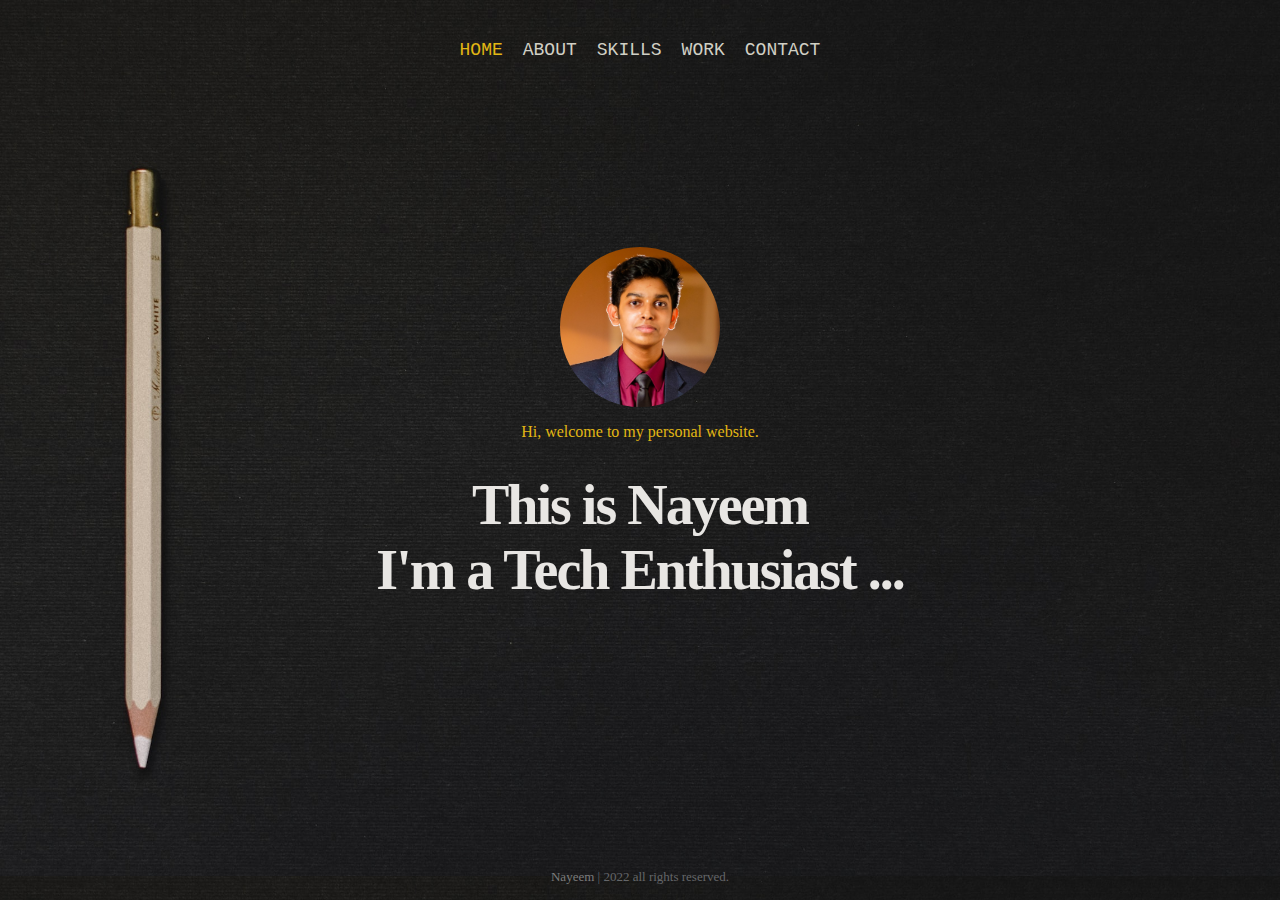
<file: index.html>
<!DOCTYPE html>
<html lang="en">

<head>
    <meta charset="UTF-8">
    <meta http-equiv="X-UA-Compatible" content="IE=edge">
    <meta name="viewport" content="width=device-width, initial-scale=1.0">
    <title>Home - Md. Nayeem</title>
    <link rel="stylesheet" href="style.css">
</head>

<body class="background-home">
    <div class="min-height">
        <nav class="navbar">
            <a href="#home" id="active-nav-link" class="nav-link">Home</a>
            <a href="/about.html" class="nav-link">About</a>
            <a href="/skills.html" class="nav-link">Skills</a>
            <a href="/work.html" class="nav-link">Work</a>
            <a href="/contact.html" class="nav-link">Contact</a>
        </nav>

        <div class="welcome-title">
            <img class="home-img" src="resources/image-2.jpg" alt="">
            <p class="welcome-p-title">Hi, welcome to my personal website.</p>
            <h1 class="welcome-h1-title">This is Nayeem</h1>
            <h1 class="welcome-h1-title-2">I'm a Tech Enthusiast ...</h1>
        </div>
    </div>

    <footer>
        <span>Nayeem</span> | 2022 all rights reserved.
    </footer>
</body>

</html>
</file>
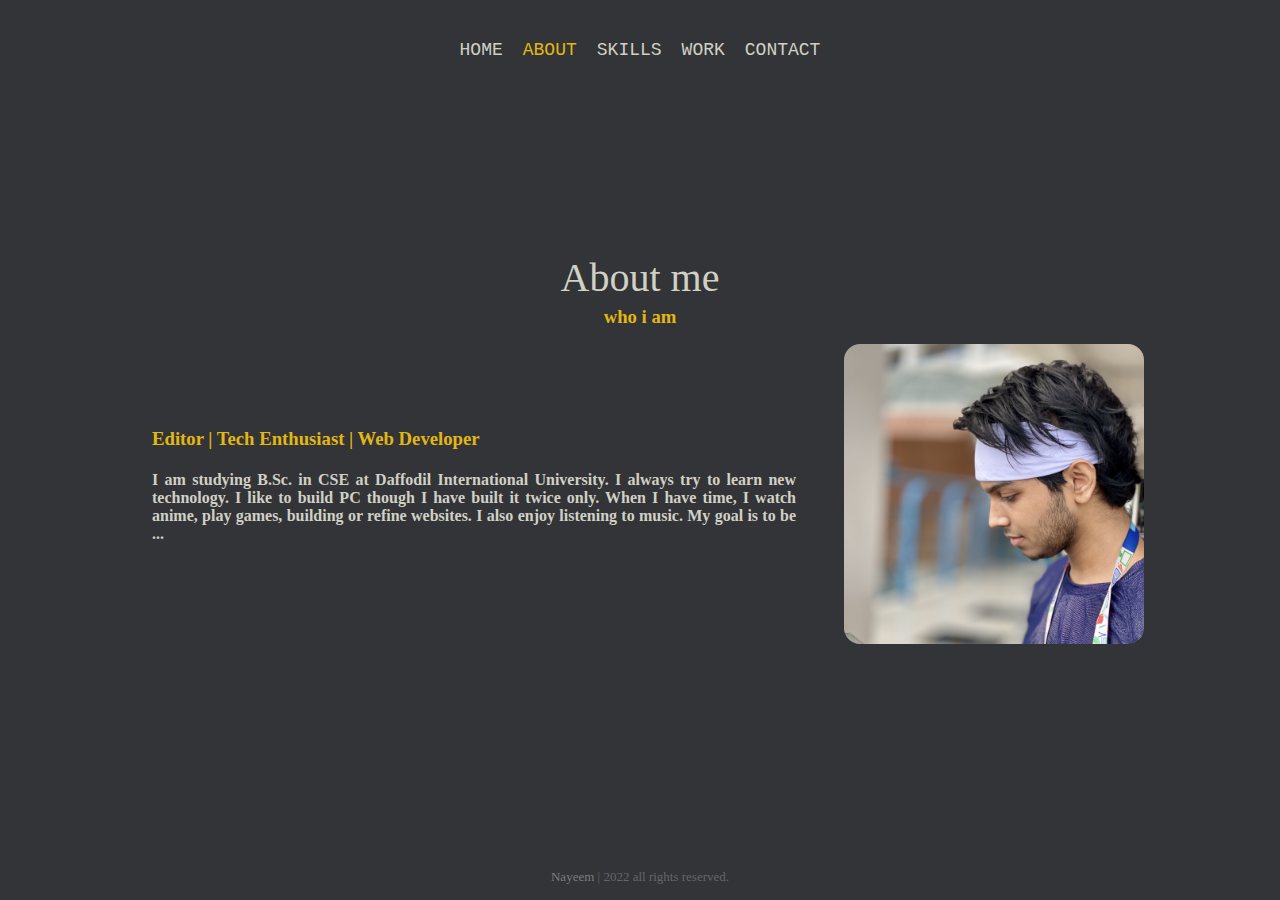
<file: about.html>
<!DOCTYPE html>
<html lang="en">

<head>
    <meta charset="UTF-8">
    <meta http-equiv="X-UA-Compatible" content="IE=edge">
    <meta name="viewport" content="width=device-width, initial-scale=1.0">
    <title>About - Md. Nayeem</title>
    <link rel="stylesheet" href="style.css">
</head>

<body class="background">
    <div class="min-height">
        <nav class="navbar">
            <a href="/index.html" class="nav-link">Home</a>
            <a href="/about.html" id="active-nav-link" class="nav-link">About</a>
            <a href="/skills.html" class="nav-link">Skills</a>
            <a href="/work.html" class="nav-link">Work</a>
            <a href="/contact.html" class="nav-link">Contact</a>
        </nav>

        <div class="about-me">
            <h2>About me</h2>
            <h3>who i am</h3>
            <div class="about-me-flex">
                <div>
                    <h3>Editor | Tech Enthusiast | Web Developer</h3>

                    <h4>I am studying B.Sc. in CSE at Daffodil International University. I always try to learn new
                        technology. I like to build PC though I have built it twice only. When I have time, I watch
                        anime, play games, building or refine websites. I also enjoy listening to music. My goal is to
                        be ...</h4>
                </div>

                <img class="my-image" src="/resources/image.jpg" alt="" srcset="">
            </div>
        </div>
    </div>

    <footer>
        <span>Nayeem</span> | 2022 all rights reserved.
    </footer>
</body>

</html>
</file>
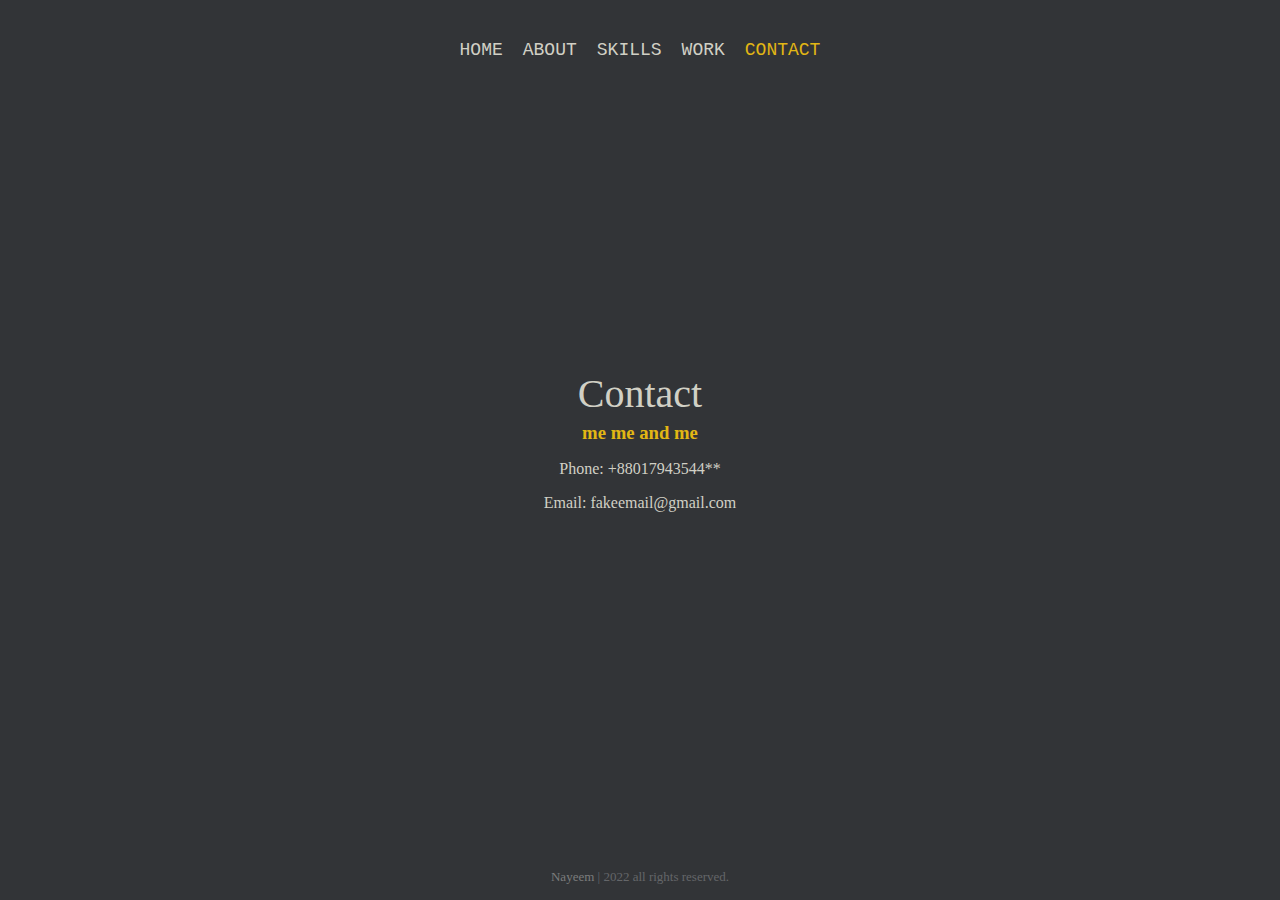
<file: contact.html>
<!DOCTYPE html>
<html lang="en">

<head>
    <meta charset="UTF-8">
    <meta http-equiv="X-UA-Compatible" content="IE=edge">
    <meta name="viewport" content="width=device-width, initial-scale=1.0">
    <title>Contact - Md. Nayeem</title>
    <link rel="stylesheet" href="style.css">
</head>

<body class="background">
    <div class="min-height">
        <nav class="navbar">
            <a href="/index.html" class="nav-link">Home</a>
            <a href="/about.html" class="nav-link">About</a>
            <a href="/skills.html" class="nav-link">Skills</a>
            <a href="/work.html" class="nav-link">Work</a>
            <a href="/contact.html" id="active-nav-link" class="nav-link">Contact</a>
        </nav>

        <div class="about-me contact">
            <h2>Contact</h2>
            <h3>me me and me</h3>

            <p class="contact-number">Phone: <span>+88017943544**</span></p>
            <p class="contact-email">Email: <span>fakeemail@gmail.com</span></p>
        </div>
    </div>

    <footer>
        <span>Nayeem</span> | 2022 all rights reserved.
    </footer>
</body>

</html>
</file>
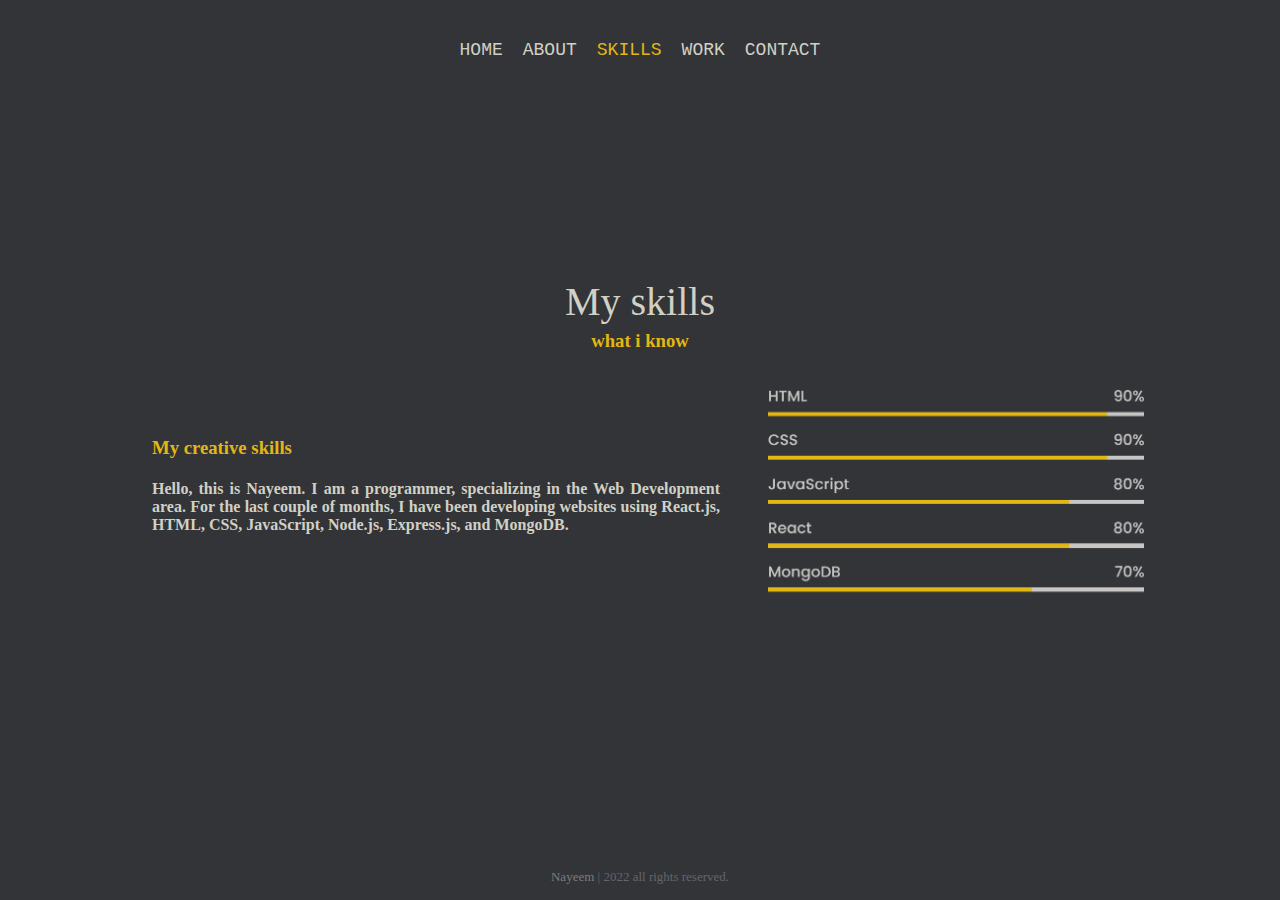
<file: skills.html>
<!DOCTYPE html>
<html lang="en">

<head>
    <meta charset="UTF-8">
    <meta http-equiv="X-UA-Compatible" content="IE=edge">
    <meta name="viewport" content="width=device-width, initial-scale=1.0">
    <title>Skills - Md. Nayeem</title>
    <link rel="stylesheet" href="style.css">
</head>

<body class="background">
    <div class="min-height">
        <nav class="navbar">
            <a href="/index.html" class="nav-link">Home</a>
            <a href="/about.html" class="nav-link">About</a>
            <a href="/skills.html" id="active-nav-link" class="nav-link">Skills</a>
            <a href="/work.html" class="nav-link">Work</a>
            <a href="/contact.html" class="nav-link">Contact</a>
        </nav>

        <div class="about-me">
            <h2 class="skills-h2">My skills</h2>
            <h3 class="skills-h3">what i know</h3>
            <div class="about-me-flex">
                <div>
                    <h3>My creative skills</h3>

                    <h4>Hello, this is Nayeem. I am a programmer, specializing in the Web Development area. For the last
                        couple of months, I have been developing websites using React.js, HTML, CSS, JavaScript,
                        Node.js,
                        Express.js, and MongoDB.</h4>
                </div>

                <img class="skills-image" src="/resources/skills.png" alt="" srcset="">
            </div>
        </div>
    </div>

    <footer>
        <span>Nayeem</span> | 2022 all rights reserved.
    </footer>
</body>

</html>
</file>
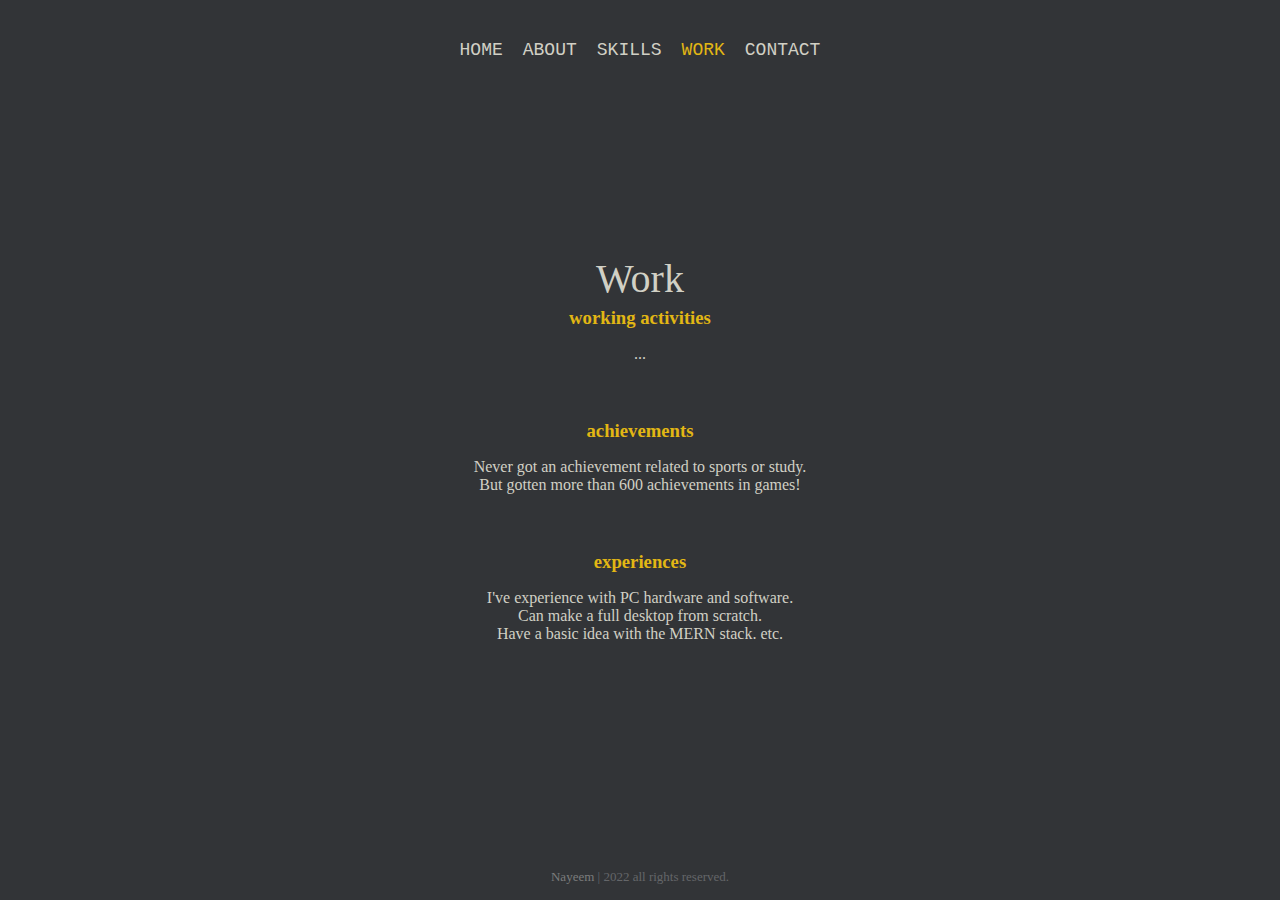
<file: work.html>
<!DOCTYPE html>
<html lang="en">

<head>
    <meta charset="UTF-8">
    <meta http-equiv="X-UA-Compatible" content="IE=edge">
    <meta name="viewport" content="width=device-width, initial-scale=1.0">
    <title>Work - Md. Nayeem</title>
    <link rel="stylesheet" href="style.css">
</head>

<body class="background">
    <div class="min-height">
        <nav class="navbar">
            <a href="/index.html" class="nav-link">Home</a>
            <a href="/about.html" class="nav-link">About</a>
            <a href="/skills.html" class="nav-link">Skills</a>
            <a href="/work.html" id="active-nav-link" class="nav-link">Work</a>
            <a href="/contact.html" class="nav-link">Contact</a>
        </nav>

        <div class="about-me">
            <h2>Work</h2>
            <h3>working activities</h3>

            <p>...</p>

            <br>
            <br>

            <h3>achievements</h3>
            <p>Never got an achievement related to sports or study.<br>But gotten more than 600 achievements in games!

                <br>
                <br>
                <br>

            <h3>experiences</h3>
            <p>I've experience with PC hardware and software.<br>Can make a full desktop from scratch.<br>Have a basic
                idea with the MERN stack. etc.</p>
        </div>
    </div>

    <footer>
        <span>Nayeem</span> | 2022 all rights reserved.
    </footer>
</body>

</html>
</file>
<file: style.css>
* {
    color: #d1d0c5;
    padding: 0 1rem;
}

.background {
    background-color: #323437;
}

.background-home {
    background-image: url('./resources/cover.jpg');
    background-position: center;
    background-size: cover;
}

.min-height {
    min-height: calc(100vh - 54px);
}

.navbar {
    text-align: center;
    padding-top: 2rem;
}

.nav-link {
    font-size: 18px;
    padding: 0 .5rem;
    text-decoration: none;
    text-transform: uppercase;
    transition: all 1s;
    font-family: 'Courier New', Courier, monospace;
}

.nav-link:hover {
    color: #e2b714;
}

#active-nav-link {
    color: #e2b714;
}

.home-img {
    height: 160px;
    padding: 1rem;
    border-radius: 50%;
    margin-top: -5rem;
}

.welcome-title {
    justify-content: center;
    align-items: center;
    display: flex;
    flex-direction: column;
    min-height: calc(100vh - 106px);
}

.welcome-p-title {
    color: #e2b714;
    margin: 0 0 2rem 0;
}

.welcome-h1-title,
.welcome-h1-title-2 {
    font-size: 56px;
    margin: 0;
    line-height: 65px;
    letter-spacing: -2px;
    color: #e8e6e3;
    font-weight: 600;
}

/* home end  */

/* about start  */
.about-me {
    justify-content: center;
    align-items: center;
    display: flex;
    flex-direction: column;
    min-height: calc(100vh - 106px);
}

.about-me h2 {
    font-size: 40px;
    font-weight: 500;
    margin-bottom: 60px;
    margin: 0;
}

.about-me h3 {
    margin: 0;
    padding-top: .3rem;
    color: #e2b714;
}

.about-me-flex {
    justify-content: center;
    align-items: center;
    display: flex;
    max-width: 1040px;
}

.my-image {
    height: 300px;
    padding: 1rem;
    border-radius: 2rem;
}

.about-me h4 {
    text-align: justify;
}

/* about end  */

/* skills start  */
.skills-h2 {
    margin-top: -2rem !important;
}

.skills-h3 {
    padding-bottom: 2rem;
}

.skills-image {
    height: 220px;
}

/* skills end  */

/* work start  */
.about-me p {
    text-align: center;
}

/* work end  */

/* contact start  */
.contact {
    margin-top: -1rem;
}

.contact-number span,
.contact-email span {
    padding: 0;
}

.contact-email {
    margin: 0;
}

/* footer start */
footer {
    padding: 15px 23px;
    font-size: 13px;
    color: #646669 !important;
    margin-bottom: -2rem;
    text-align: center;
}

footer span {
    color: #7b7c7c;
    text-decoration: none;
    padding: 0;
}

footer span a:hover {
    text-decoration: underline;
}

/* footer end  */
</file>
